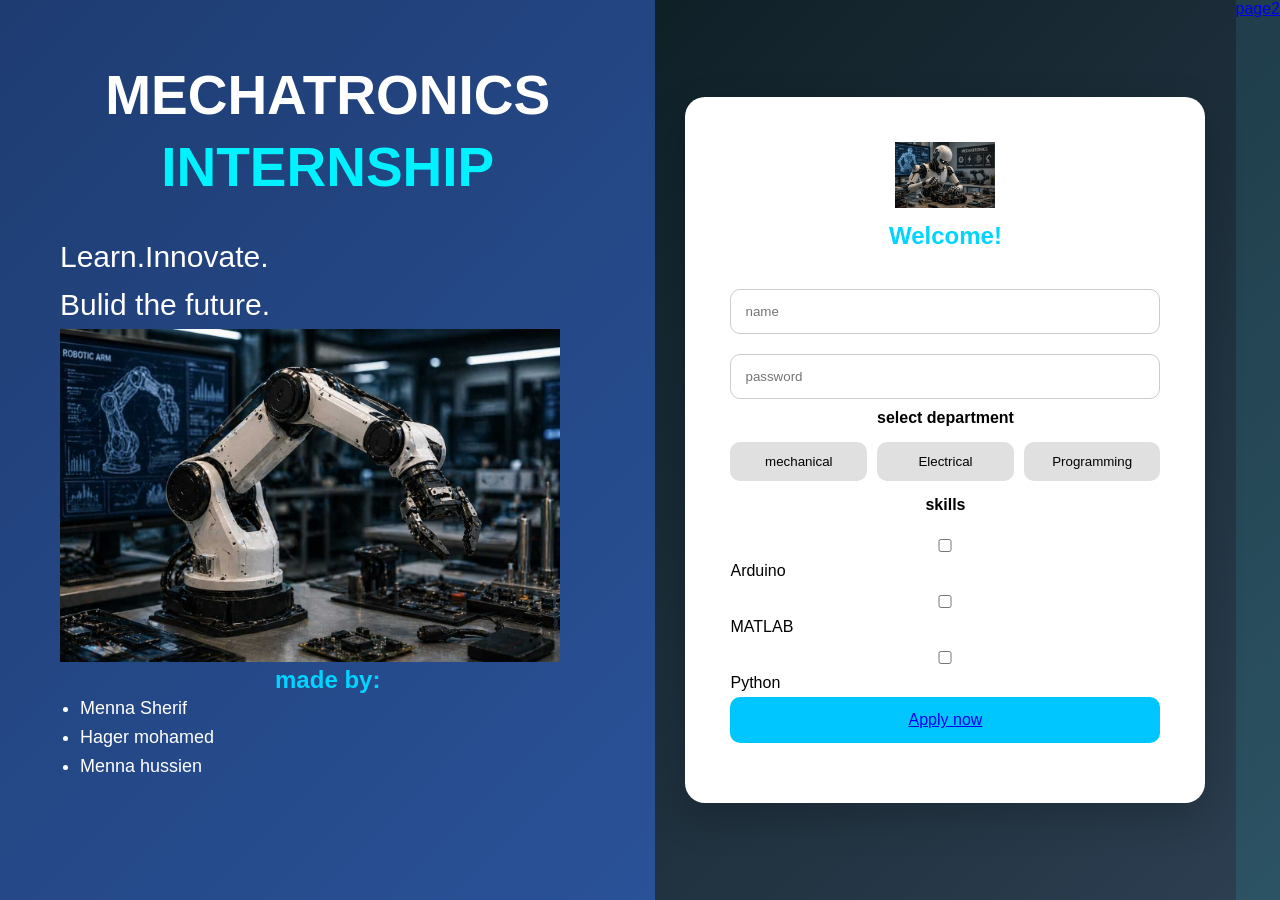
<file: index.html>
<!DOCTYPE html>
<html>
    <head>
        <meta charset="UTF-8">
        <TITLE> mechatronics internship </TITLE>
        <link rel="stylesheet" href="style.css">
    </head>
<div class="main">
    <!-- LEFT SIDE -->
     <div class="left">
        <h1> MECHATRONICS<br><span>INTERNSHIP</span></h1>
        <p>Learn.Innovate.<br>Bulid the future.</p>

        <img src="IMG-20260426-WA0441.jpeg">

        <h2> made by:</h2>
        <ul>
            <li> Menna Sherif </li>
            <li> Hager mohamed </li>
            <li> Menna hussien </li>
        </ul>

</div>
<!-- right side -->
 <div class="right">
    <div class="form-box">
<img src="IMG-20260426-WA0440.jpeg" class="robot">

        <h2>Welcome!</h2>
        <p> Login to apply </p>

        <form>
            <input type="text" placeholder="name" required>
            <input type="password" placeholder="password" required>

            <h4>select department </h4>

            <div class="options">
                <button type="button">mechanical</button>
                <button type="button">Electrical</button>
                <button type="button">Programming</button>
                </div>

                <h4>skills</h4>

                <div class="skills">
                    <label><input type="checkbox">Arduino</label>
                    <label><input type="checkbox">MATLAB</label>
                    <label><input type="checkbox">Python</label>
                <button class="apply"> <a href="about.html">Apply now </a></button> 
        </form>
    </div>
 </div>
</div>
<a href="about.html">page2</a>
</body>
</html>
</file>
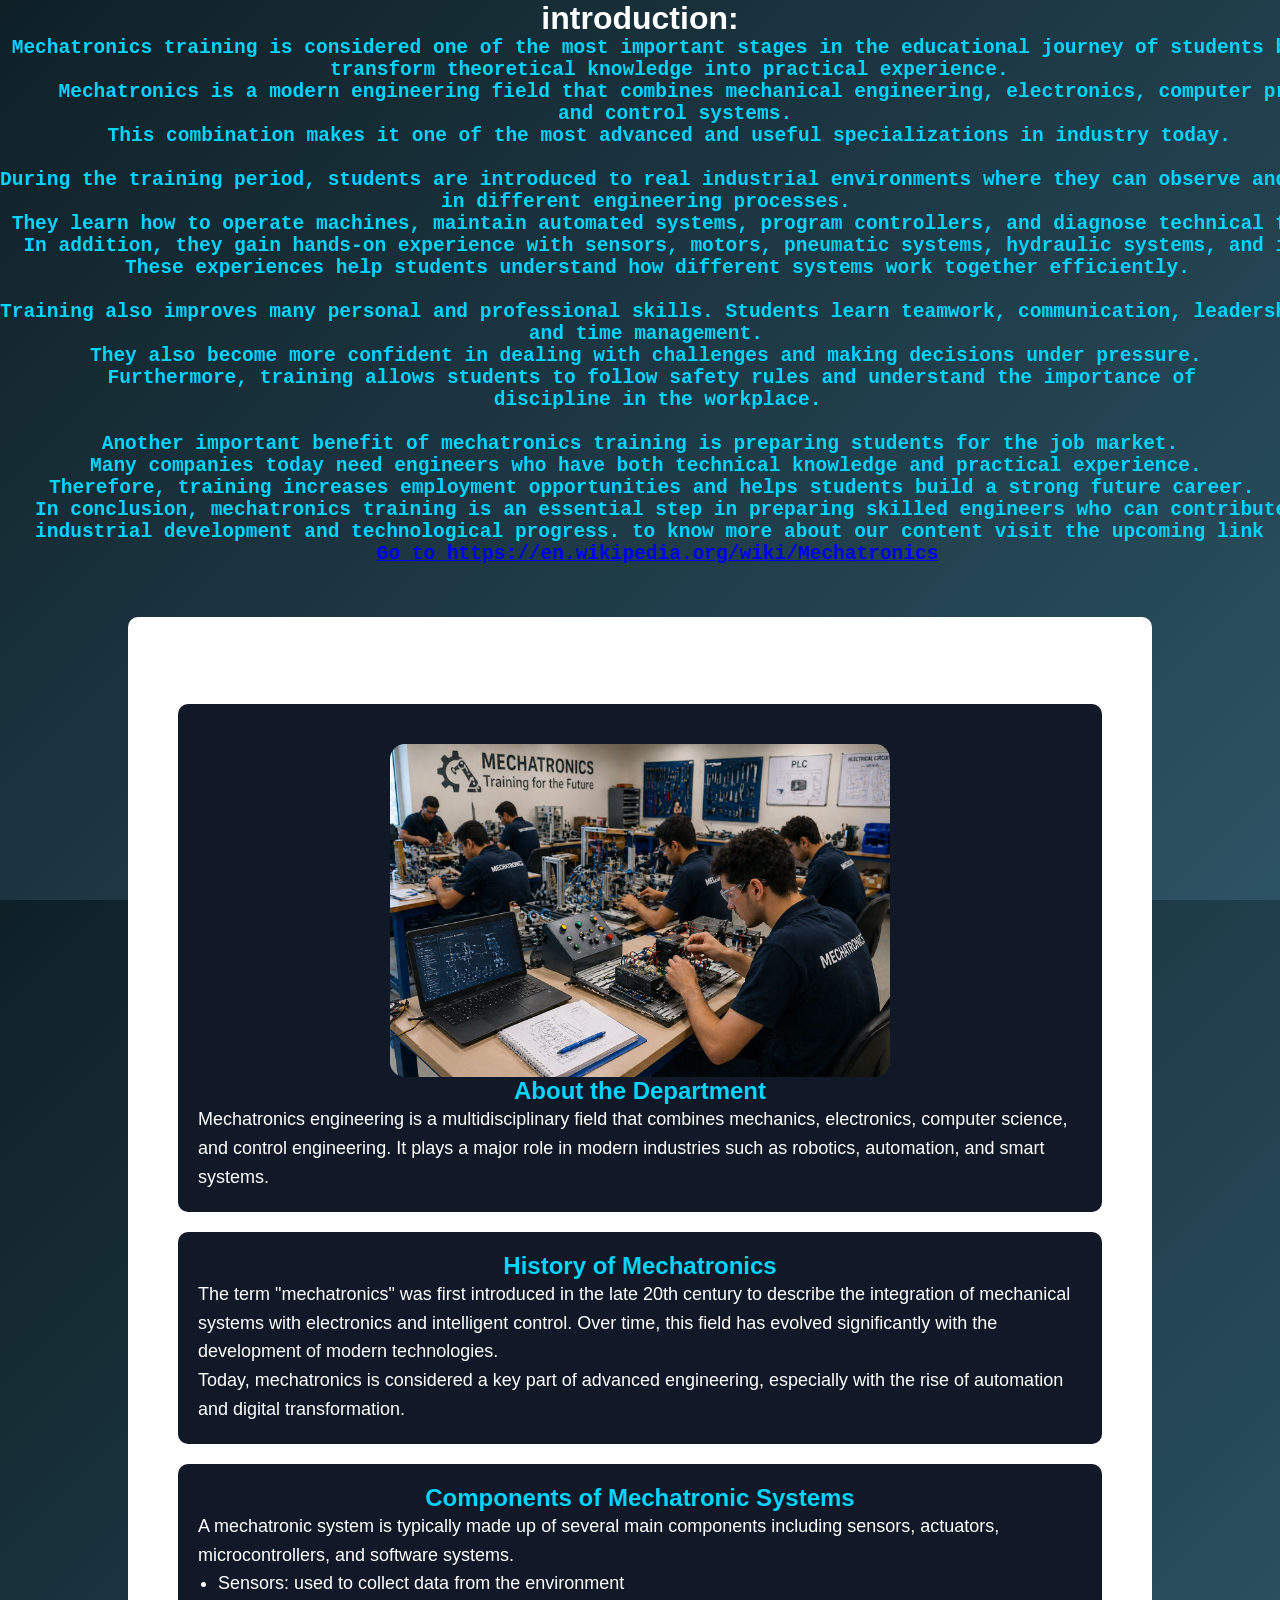
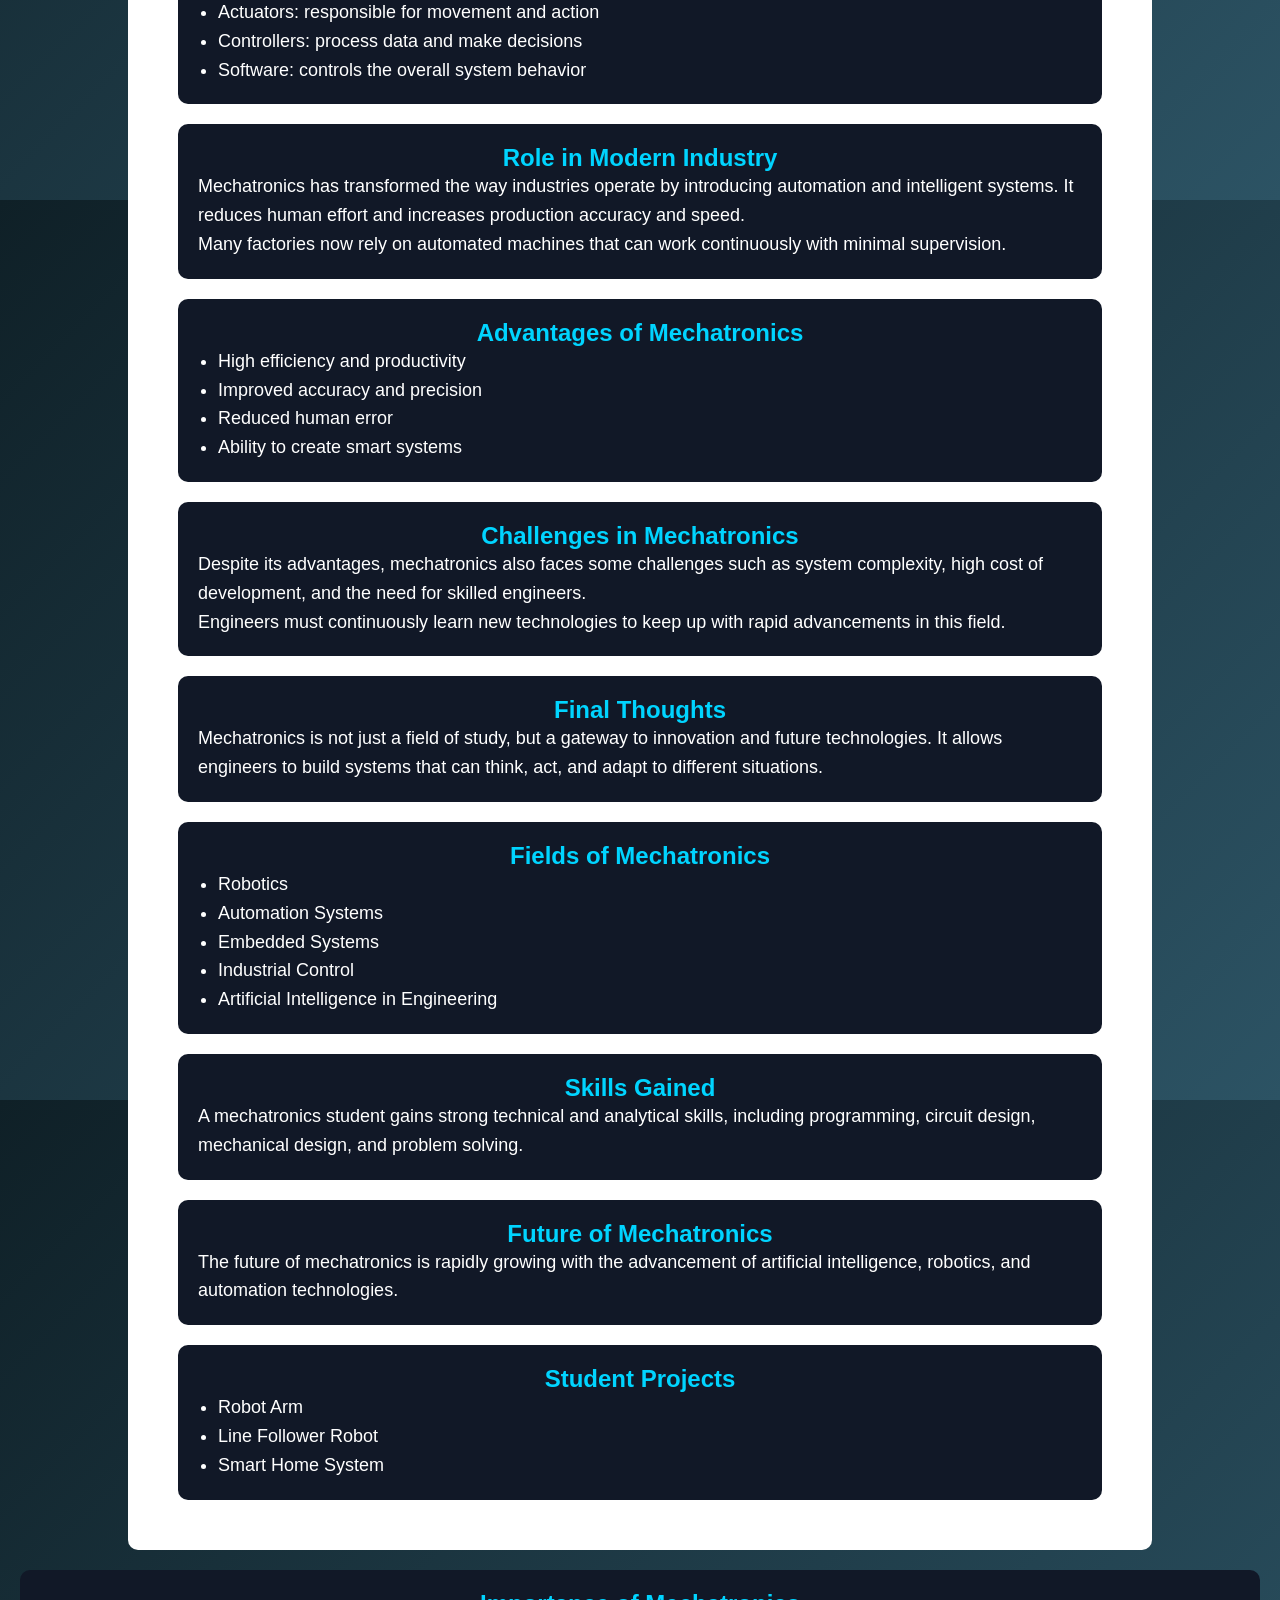
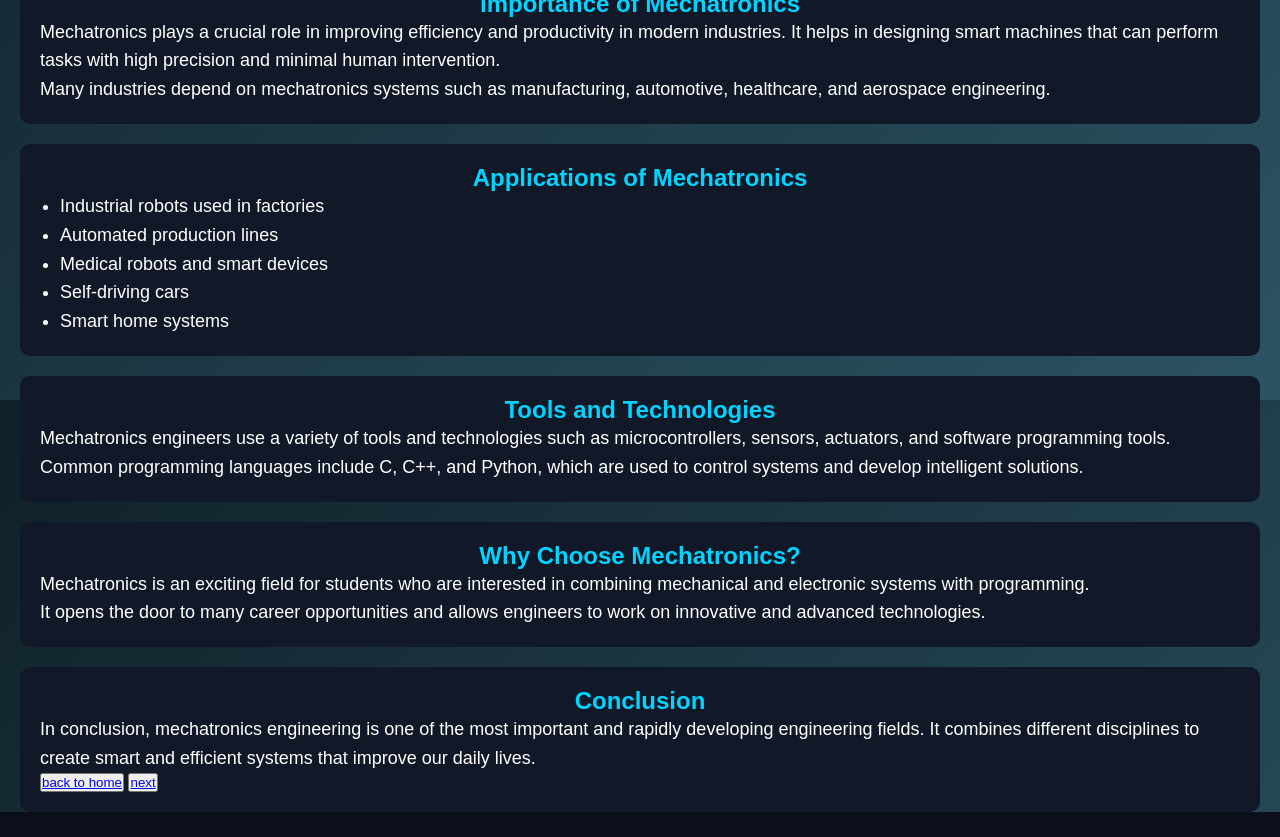
<file: about.html>
<!DOCTYPE>
<html>
    <head>
        <meta charset="UTF-8">
        <link rel="stylesheet" href="style.css">
            <meta name="viewport" content="width=device-width, initial-scale=1.0">

     </head>
<body>
  <h1> introduction:</h1> 
  <h2> <pre> Mechatronics training is considered one of the most important stages in the educational journey of students because it helps them
     transform theoretical knowledge into practical experience.
     Mechatronics is a modern engineering field that combines mechanical engineering, electronics, computer programming, robotics,
      and control systems.
     This combination makes it one of the most advanced and useful specializations in industry today.

During the training period, students are introduced to real industrial environments where they can observe and participate
 in different engineering processes.
 They learn how to operate machines, maintain automated systems, program controllers, and diagnose technical faults.
  In addition, they gain hands-on experience with sensors, motors, pneumatic systems, hydraulic systems, and industrial robots.
   These experiences help students understand how different systems work together efficiently.

Training also improves many personal and professional skills. Students learn teamwork, communication, leadership, problem-solving,
 and time management.
 They also become more confident in dealing with challenges and making decisions under pressure.
  Furthermore, training allows students to follow safety rules and understand the importance of
   discipline in the workplace.

Another important benefit of mechatronics training is preparing students for the job market.
 Many companies today need engineers who have both technical knowledge and practical experience.
  Therefore, training increases employment opportunities and helps students build a strong future career.
   In conclusion, mechatronics training is an essential step in preparing skilled engineers who can contribute to
   industrial development and technological progress. to know more about our content visit the upcoming link .
   <a href="https://en.wikipedia.org/wiki/Mechatronics" target="_blank ">Go to https://en.wikipedia.org/wiki/Mechatronics</a>
  </pre></h2>

    <div class="container">
        <h1>Mechatronics Engineering</h1>

        <section>
         <div class="image-container">
    <img src="IMG-20260428-WA0073.jpeg" alt="Mechatronics Image">
</div>

            <h2>About the Department</h2>
            <p>
                Mechatronics engineering is a multidisciplinary field that combines
                mechanics, electronics, computer science, and control engineering.
                It plays a major role in modern industries such as robotics,
                automation, and smart systems.
            </p>
        </section>
        <section>
    <h2>History of Mechatronics</h2>
    <p>
        The term "mechatronics" was first introduced in the late 20th century
        to describe the integration of mechanical systems with electronics and
        intelligent control. Over time, this field has evolved significantly
        with the development of modern technologies.
    </p>
    <p>
        Today, mechatronics is considered a key part of advanced engineering,
        especially with the rise of automation and digital transformation.
    </p>
</section>

<section>
    <h2>Components of Mechatronic Systems</h2>
    <p>
        A mechatronic system is typically made up of several main components
        including sensors, actuators, microcontrollers, and software systems.
    </p>
    <ul>
        <li>Sensors: used to collect data from the environment</li>
        <li>Actuators: responsible for movement and action</li>
        <li>Controllers: process data and make decisions</li>
        <li>Software: controls the overall system behavior</li>
    </ul>
</section>

<section>
    <h2>Role in Modern Industry</h2>
    <p>
        Mechatronics has transformed the way industries operate by introducing
        automation and intelligent systems. It reduces human effort and increases
        production accuracy and speed.
    </p>
    <p>
        Many factories now rely on automated machines that can work continuously
        with minimal supervision.
    </p>
</section>

<section>
    <h2>Advantages of Mechatronics</h2>
    <ul>
        <li>High efficiency and productivity</li>
        <li>Improved accuracy and precision</li>
        <li>Reduced human error</li>
        <li>Ability to create smart systems</li>
    </ul>
</section>

<section>
    <h2>Challenges in Mechatronics</h2>
    <p>
        Despite its advantages, mechatronics also faces some challenges such as
        system complexity, high cost of development, and the need for skilled engineers.
    </p>
    <p>
        Engineers must continuously learn new technologies to keep up with rapid
        advancements in this field.
    </p>
</section>

<section>
    <h2>Final Thoughts</h2>
    <p>
        Mechatronics is not just a field of study, but a gateway to innovation
        and future technologies. It allows engineers to build systems that can
        think, act, and adapt to different situations.
    </p>
</section>

        <section>
            <h2>Fields of Mechatronics</h2>
            <ul>
                <li>Robotics</li>
                <li>Automation Systems</li>
                <li>Embedded Systems</li>
                <li>Industrial Control</li>
                <li>Artificial Intelligence in Engineering</li>
            </ul>
        </section>

        <section>
            <h2>Skills Gained</h2>
            <p>
                A mechatronics student gains strong technical and analytical skills,
                including programming, circuit design, mechanical design,
                and problem solving.
            </p>
        </section>

        <section>
            <h2>Future of Mechatronics</h2>
            <p>
                The future of mechatronics is rapidly growing with the advancement
                of artificial intelligence, robotics, and automation technologies.
            </p>
        </section>

        <section>
            <h2>Student Projects</h2>
            <ul>
                <li>Robot Arm</li>
                <li>Line Follower Robot</li>
                <li>Smart Home System</li>
            </ul>
        </section>
    </div>
<section>
    <h2>Importance of Mechatronics</h2>
    <p>
        Mechatronics plays a crucial role in improving efficiency and productivity
        in modern industries. It helps in designing smart machines that can perform
        tasks with high precision and minimal human intervention.
    </p>
    <p>
        Many industries depend on mechatronics systems such as manufacturing,
        automotive, healthcare, and aerospace engineering.
    </p>
</section>

<section>
    <h2>Applications of Mechatronics</h2>
    <ul>
        <li>Industrial robots used in factories</li>
        <li>Automated production lines</li>
        <li>Medical robots and smart devices</li>
        <li>Self-driving cars</li>
        <li>Smart home systems</li>
    </ul>
</section>

<section>
    <h2>Tools and Technologies</h2>
    <p>
        Mechatronics engineers use a variety of tools and technologies such as
        microcontrollers, sensors, actuators, and software programming tools.
    </p>
    <p>
        Common programming languages include C, C++, and Python, which are used
        to control systems and develop intelligent solutions.
    </p>
</section>

<section>
    <h2>Why Choose Mechatronics?</h2>
    <p>
        Mechatronics is an exciting field for students who are interested in
        combining mechanical and electronic systems with programming.
    </p>
    <p>
        It opens the door to many career opportunities and allows engineers to
        work on innovative and advanced technologies.
    </p>
</section>

<section>
    <h2>Conclusion</h2>
    <p>
        In conclusion, mechatronics engineering is one of the most important and
        rapidly developing engineering fields. It combines different disciplines
        to create smart and efficient systems that improve our daily lives.
    </p>
        <button class="back to home"> <a href="index.html">back to home </a></button>
        <button class="next"><a href="contact.html"> next </a></button>

</section>
</body>
</html>
</file>
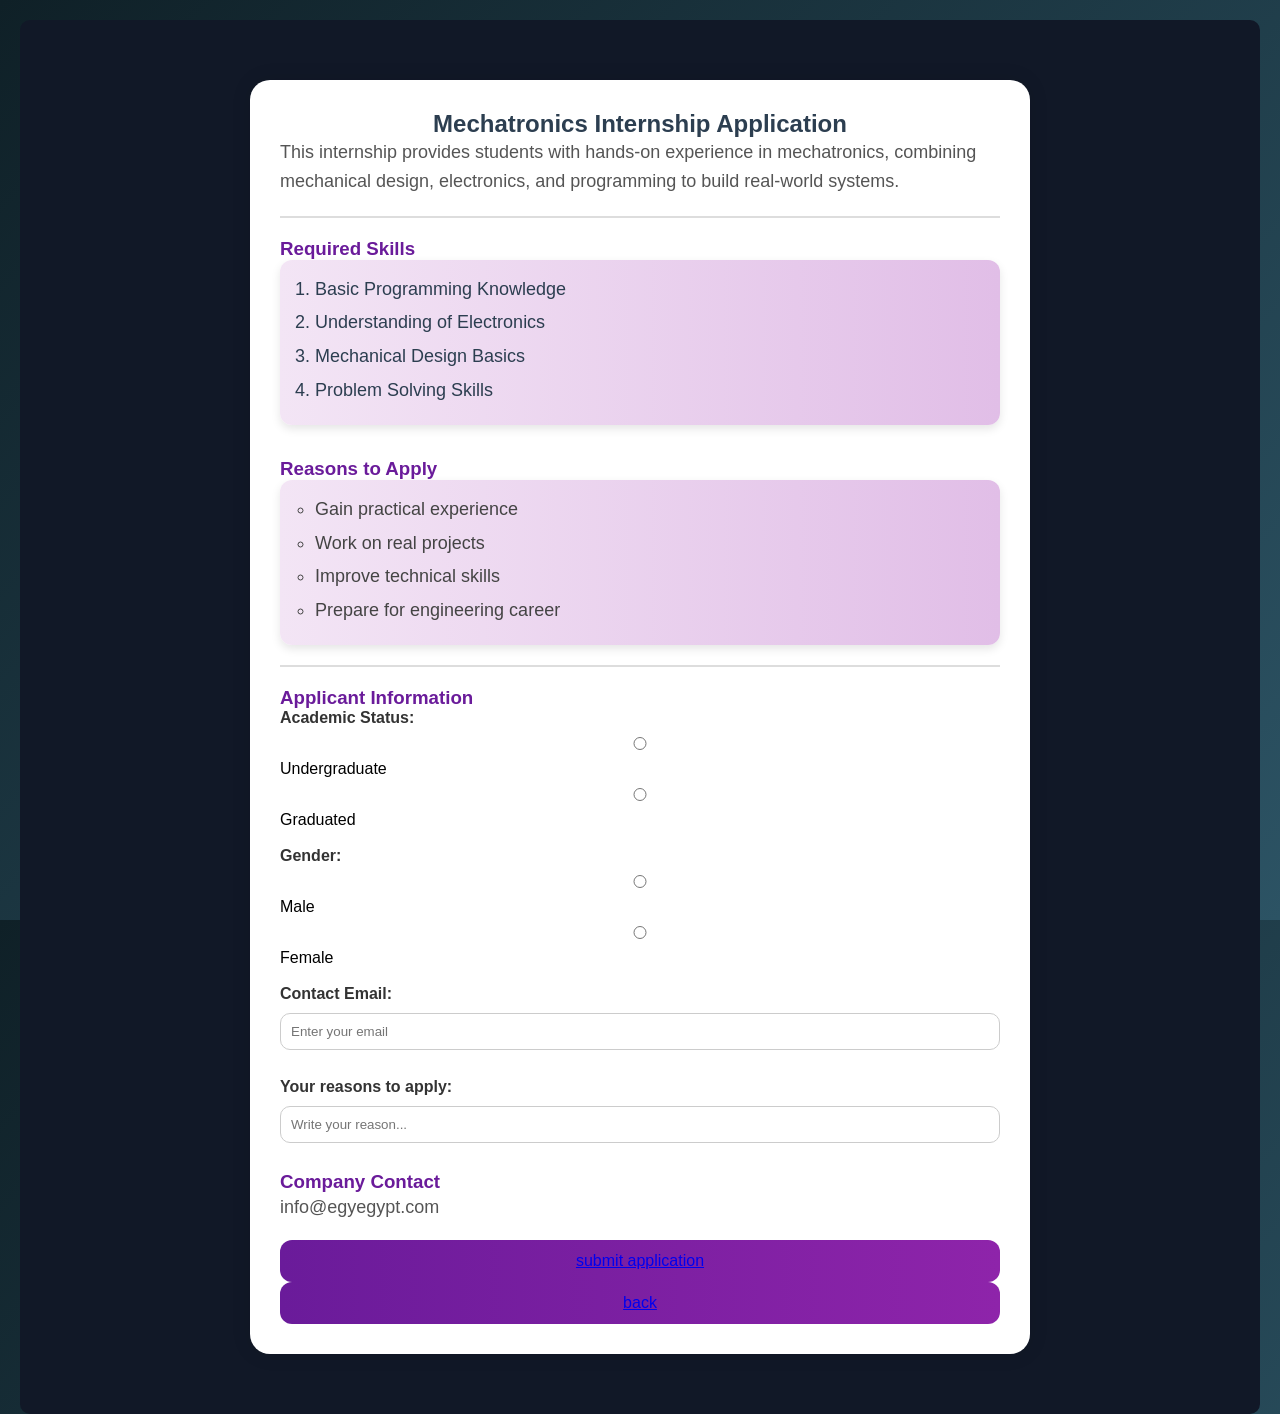
<file: contact.html>
<!DOCTYPE html>
<html lang="en">
<head>
    <meta charset="UTF-8">
    <title>Mechatronics Internship</title>
    <link rel="stylesheet" href="style.css">
</head>
<body>
    <section>

<section class="page3">

    <h2>Mechatronics Internship Application</h2>

    <!-- Brief -->
    <p>
        This internship provides students with hands-on experience in mechatronics,
        combining mechanical design, electronics, and programming to build real-world systems.
    </p>

    <hr>

    <!-- Skills (Ordered List) -->
    <h3>Required Skills</h3>
    <div class="box">
    <ol>
        <li>Basic Programming Knowledge</li>
        <li>Understanding of Electronics</li>
        <li>Mechanical Design Basics</li>
        <li>Problem Solving Skills</li>
    </ol>
    </div>

    <br>

    <!-- Reasons (Unordered List) -->
    <h3>Reasons to Apply</h3>
    <div class="box">
    <ul>
        <li>Gain practical experience</li>
        <li>Work on real projects</li>
        <li>Improve technical skills</li>
        <li>Prepare for engineering career</li>
    </ul>
    </div>

    <hr>

    <!-- Form -->
    <h3>Applicant Information</h3>

    <label>Academic Status:</label><br>
    <input type="radio" name="status"> Undergraduate
    <input type="radio" name="status"> Graduated

    <br><br>

    <label>Gender:</label><br>
    <input type="radio" name="gender"> Male
    <input type="radio" name="gender"> Female

    <br><br>

    <label>Contact Email:</label><br>
    <input type="email" placeholder="Enter your email" class="input-field">

    <br><br>

    <label>Your reasons to apply:</label><br>
    <input type="text" placeholder="Write your reason..." class="input-field">

    <br><br>

    <!-- Company Contact -->
    <h3>Company Contact</h3>
    <p>info@egyegypt.com</p>

    <br>

    <button class="submit Application"><a href="index.html">submit application</a></button>
    <button class="back"><a href="about.html">back</a></button>

</section>

</body>
</html>
</file>
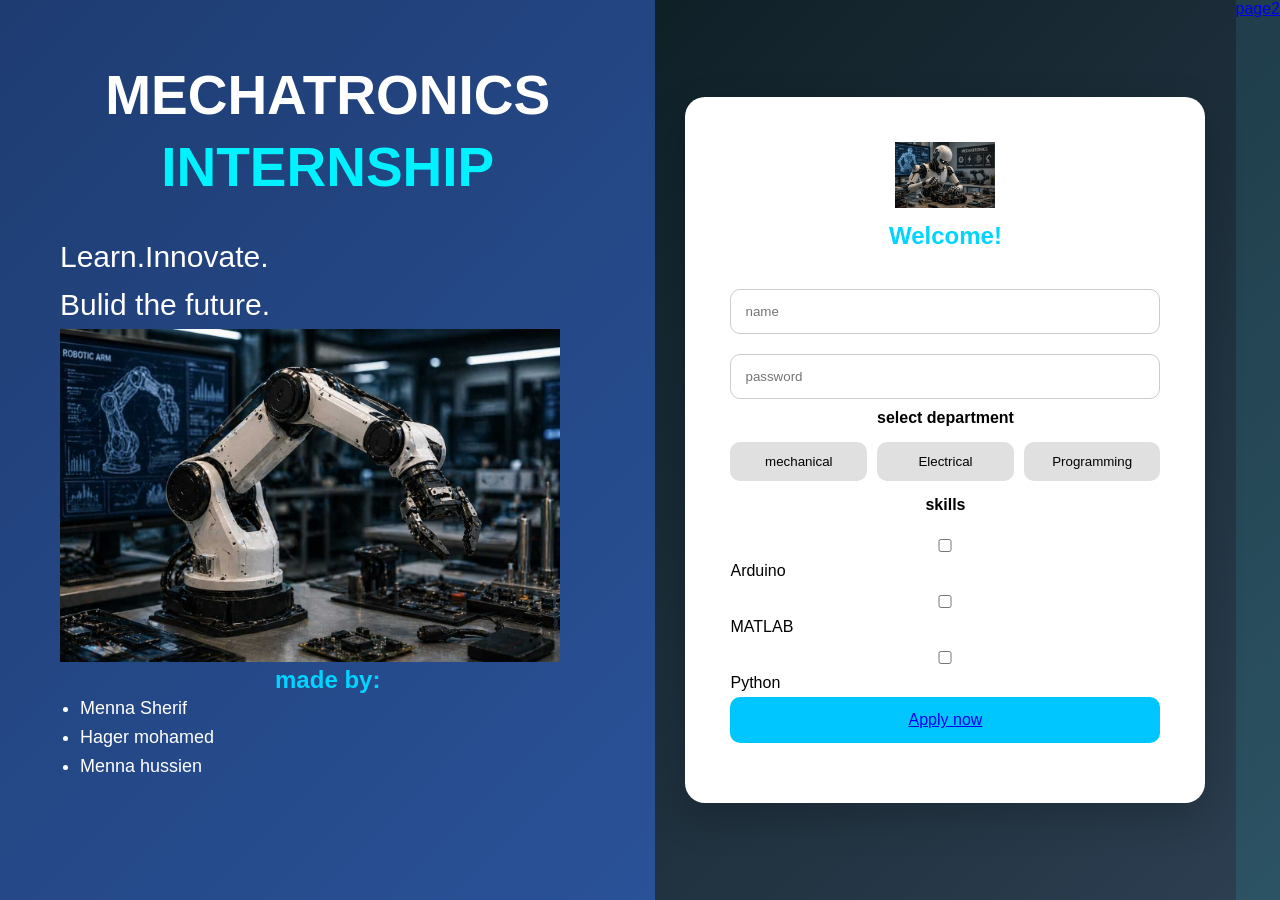
<file: page1.html>
<!DOCTYPE html>
<html>
    <head>
        <meta charset="UTF-8">
        <TITLE> mechatronics internship </TITLE>
        <link rel="stylesheet" href="style.css">
    </head>
<div class="main">
    <!-- LEFT SIDE -->
     <div class="left">
        <h1> MECHATRONICS<br><span>INTERNSHIP</span></h1>
        <p>Learn.Innovate.<br>Bulid the future.</p>

        <img src="IMG-20260426-WA0441.jpeg">

        <h2> made by:</h2>
        <ul>
            <li> Menna Sherif </li>
            <li> Hager mohamed </li>
            <li> Menna hussien </li>
        </ul>

</div>
<!-- right side -->
 <div class="right">
    <div class="form-box">
<img src="IMG-20260426-WA0440.jpeg" class="robot">

        <h2>Welcome!</h2>
        <p> Login to apply </p>

        <form>
            <input type="text" placeholder="name" required>
            <input type="password" placeholder="password" required>

            <h4>select department </h4>

            <div class="options">
                <button type="button">mechanical</button>
                <button type="button">Electrical</button>
                <button type="button">Programming</button>
                </div>

                <h4>skills</h4>

                <div class="skills">
                    <label><input type="checkbox">Arduino</label>
                    <label><input type="checkbox">MATLAB</label>
                    <label><input type="checkbox">Python</label>
                <button class="apply"> <a href="page2.html">Apply now </a></button> 
        </form>
    </div>
 </div>
</div>
<a href="page2.html">page2</a>
</body>
</html>
</file>
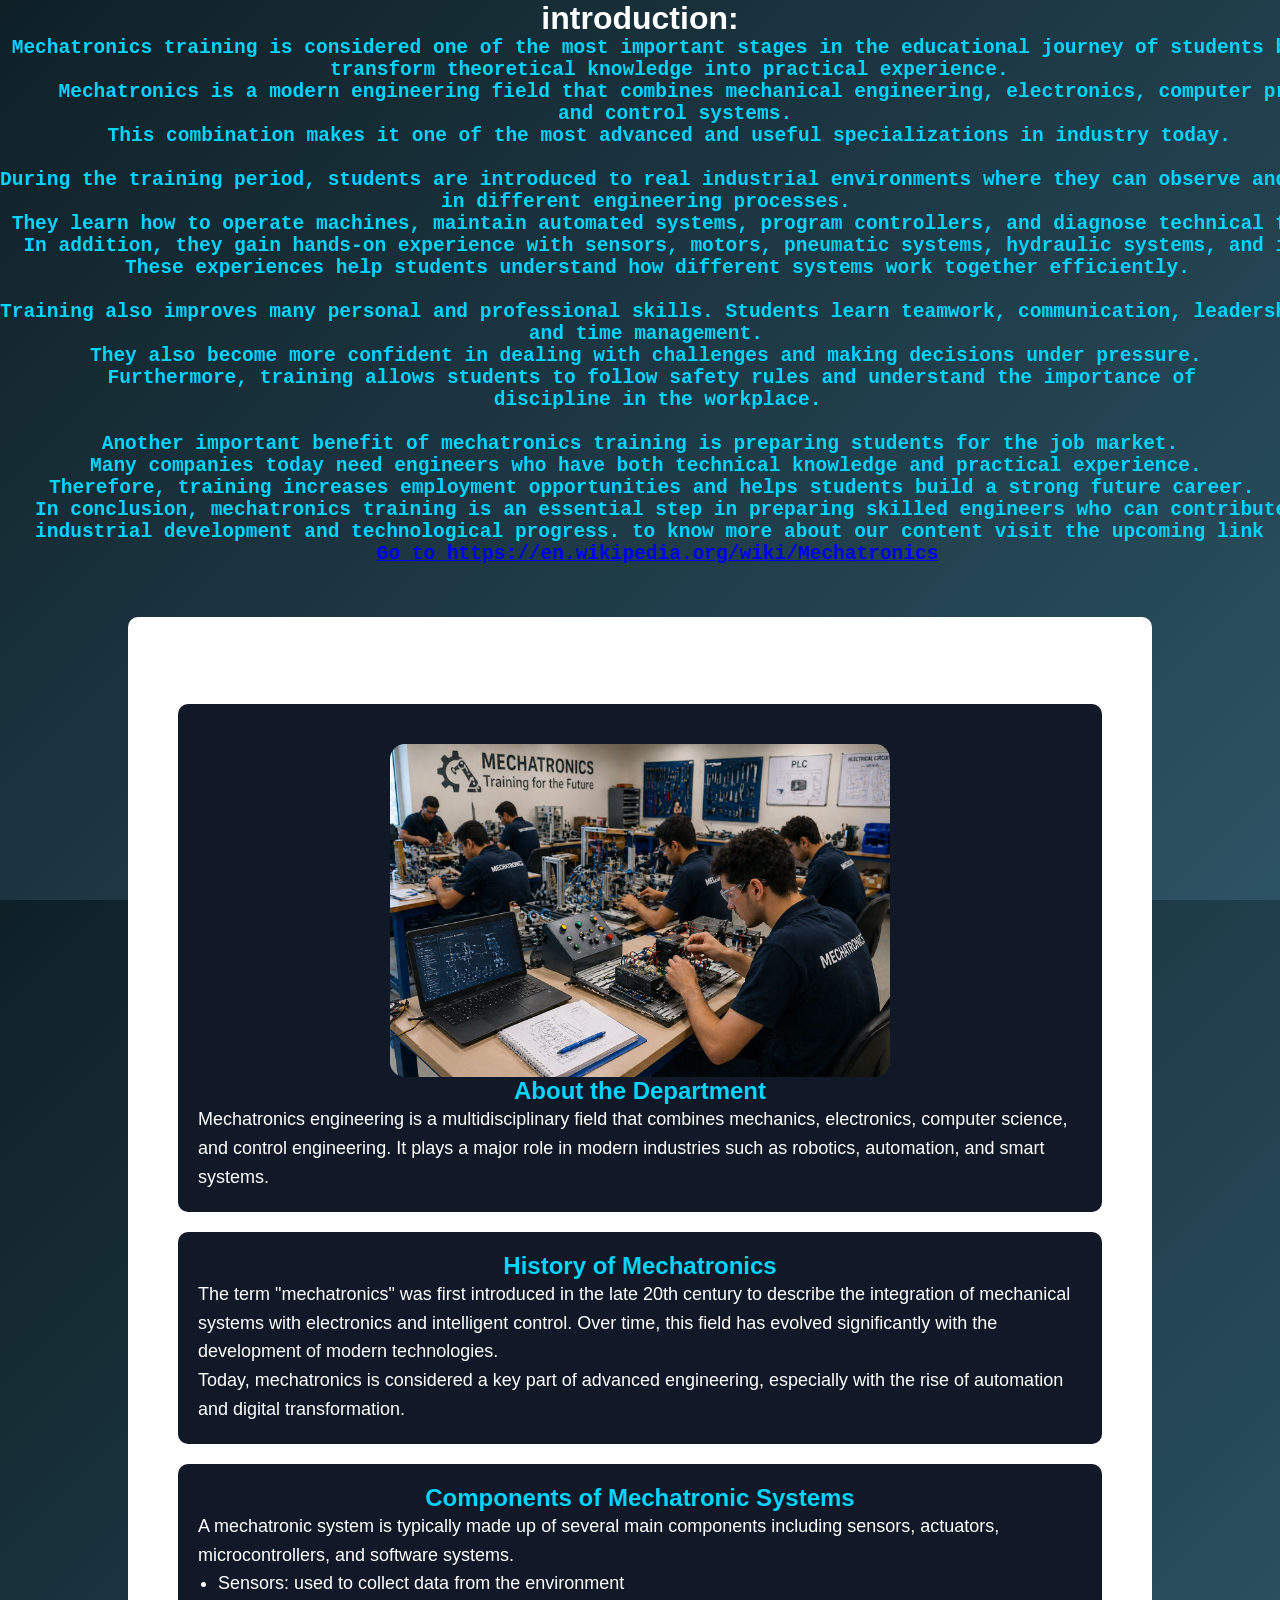
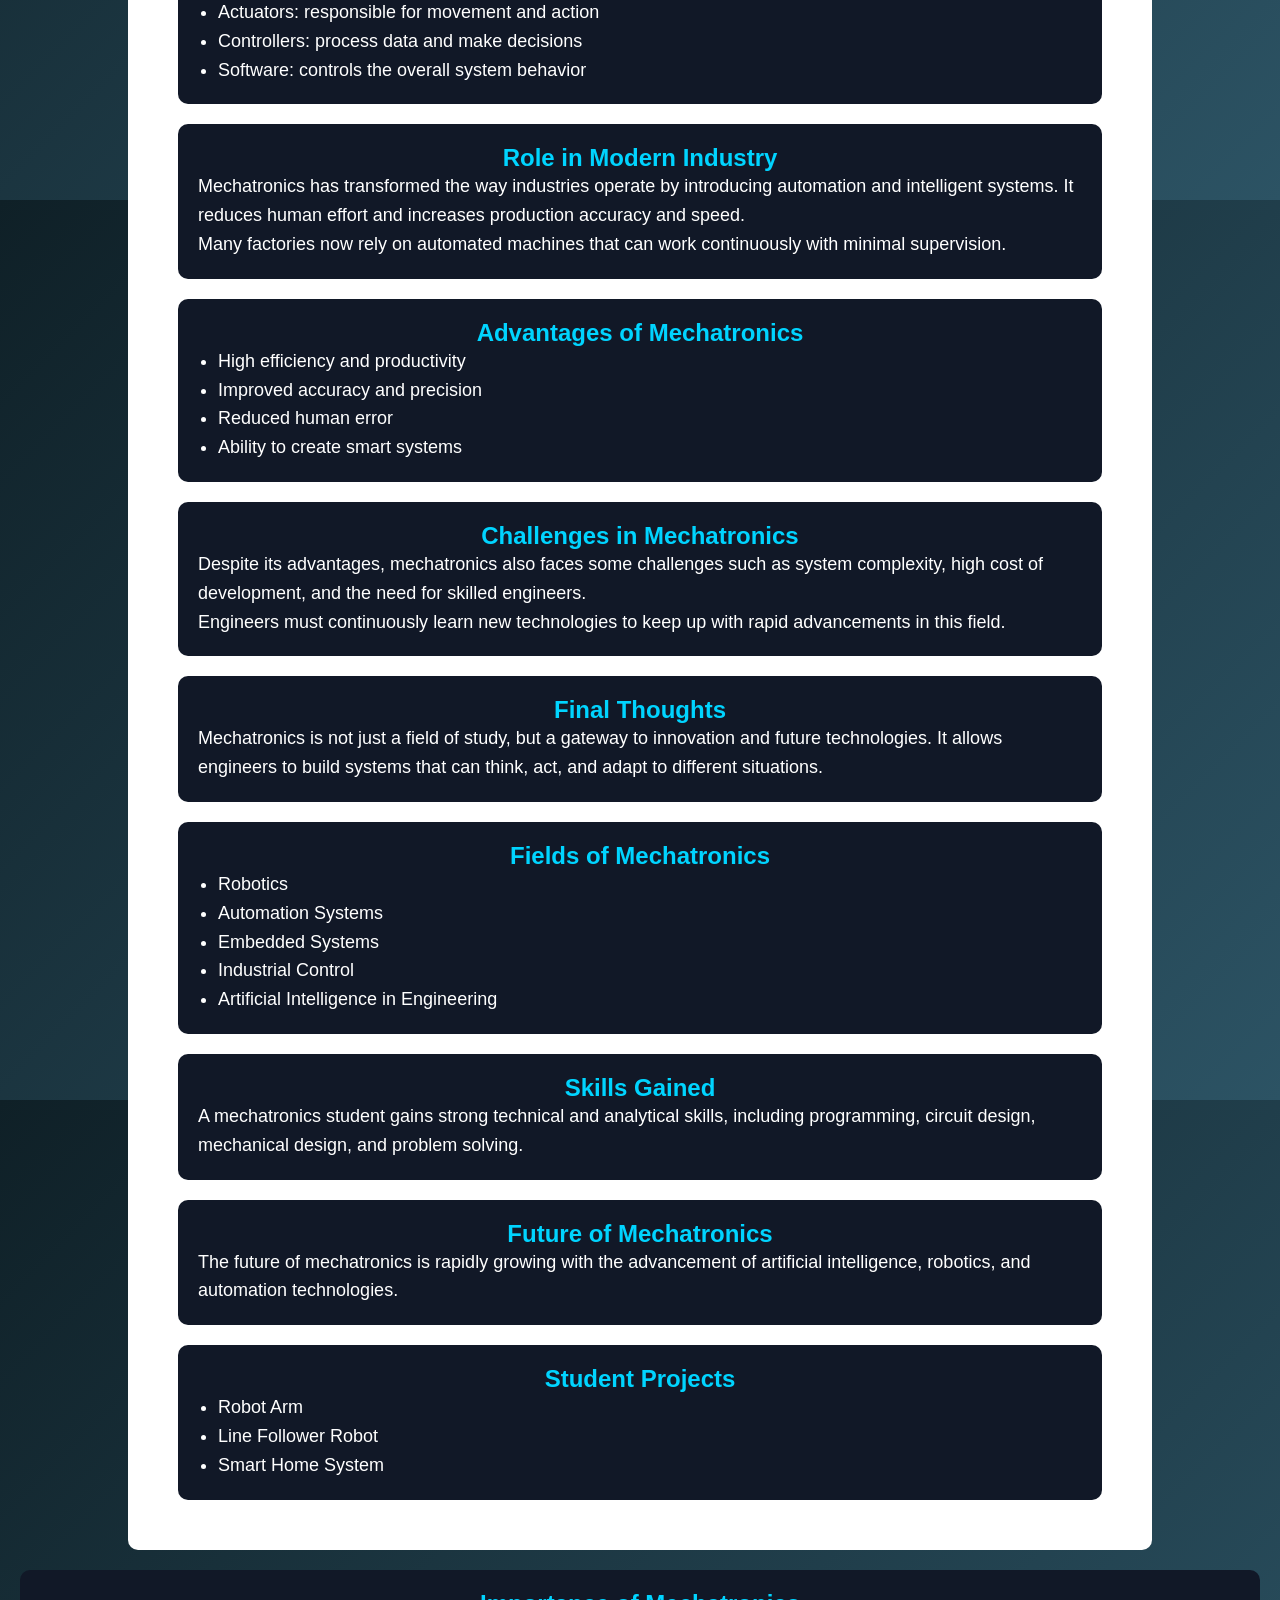
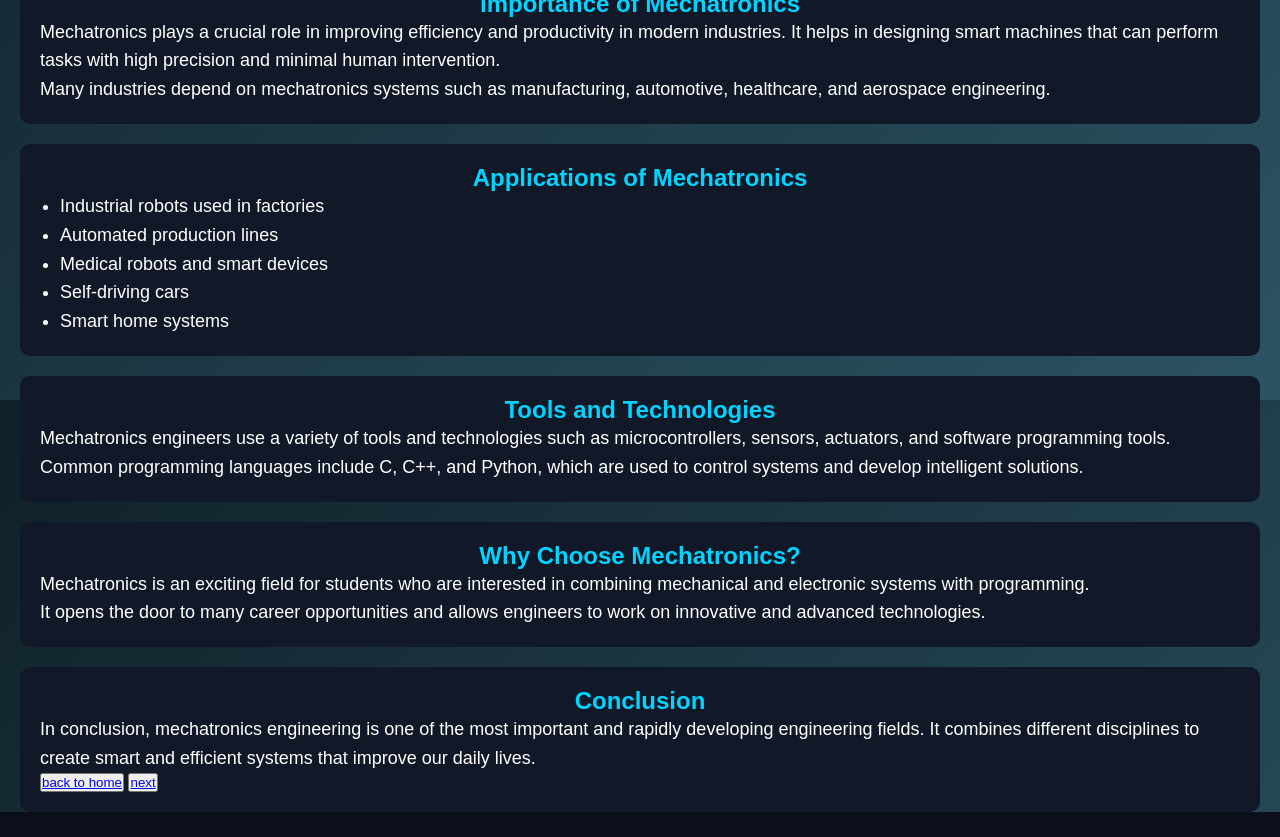
<file: Page2.html>
<!DOCTYPE>
<html>
    <head>
        <meta charset="UTF-8">
        <link rel="stylesheet" href="style.css">
            <meta name="viewport" content="width=device-width, initial-scale=1.0">

     </head>
<body>
  <h1> introduction:</h1> 
  <h2> <pre> Mechatronics training is considered one of the most important stages in the educational journey of students because it helps them
     transform theoretical knowledge into practical experience.
     Mechatronics is a modern engineering field that combines mechanical engineering, electronics, computer programming, robotics,
      and control systems.
     This combination makes it one of the most advanced and useful specializations in industry today.

During the training period, students are introduced to real industrial environments where they can observe and participate
 in different engineering processes.
 They learn how to operate machines, maintain automated systems, program controllers, and diagnose technical faults.
  In addition, they gain hands-on experience with sensors, motors, pneumatic systems, hydraulic systems, and industrial robots.
   These experiences help students understand how different systems work together efficiently.

Training also improves many personal and professional skills. Students learn teamwork, communication, leadership, problem-solving,
 and time management.
 They also become more confident in dealing with challenges and making decisions under pressure.
  Furthermore, training allows students to follow safety rules and understand the importance of
   discipline in the workplace.

Another important benefit of mechatronics training is preparing students for the job market.
 Many companies today need engineers who have both technical knowledge and practical experience.
  Therefore, training increases employment opportunities and helps students build a strong future career.
   In conclusion, mechatronics training is an essential step in preparing skilled engineers who can contribute to
   industrial development and technological progress. to know more about our content visit the upcoming link .
   <a href="https://en.wikipedia.org/wiki/Mechatronics" target="_blank ">Go to https://en.wikipedia.org/wiki/Mechatronics</a>
  </pre></h2>

    <div class="container">
        <h1>Mechatronics Engineering</h1>

        <section>
         <div class="image-container">
    <img src="IMG-20260428-WA0073.jpeg" alt="Mechatronics Image">
</div>

            <h2>About the Department</h2>
            <p>
                Mechatronics engineering is a multidisciplinary field that combines
                mechanics, electronics, computer science, and control engineering.
                It plays a major role in modern industries such as robotics,
                automation, and smart systems.
            </p>
        </section>
        <section>
    <h2>History of Mechatronics</h2>
    <p>
        The term "mechatronics" was first introduced in the late 20th century
        to describe the integration of mechanical systems with electronics and
        intelligent control. Over time, this field has evolved significantly
        with the development of modern technologies.
    </p>
    <p>
        Today, mechatronics is considered a key part of advanced engineering,
        especially with the rise of automation and digital transformation.
    </p>
</section>

<section>
    <h2>Components of Mechatronic Systems</h2>
    <p>
        A mechatronic system is typically made up of several main components
        including sensors, actuators, microcontrollers, and software systems.
    </p>
    <ul>
        <li>Sensors: used to collect data from the environment</li>
        <li>Actuators: responsible for movement and action</li>
        <li>Controllers: process data and make decisions</li>
        <li>Software: controls the overall system behavior</li>
    </ul>
</section>

<section>
    <h2>Role in Modern Industry</h2>
    <p>
        Mechatronics has transformed the way industries operate by introducing
        automation and intelligent systems. It reduces human effort and increases
        production accuracy and speed.
    </p>
    <p>
        Many factories now rely on automated machines that can work continuously
        with minimal supervision.
    </p>
</section>

<section>
    <h2>Advantages of Mechatronics</h2>
    <ul>
        <li>High efficiency and productivity</li>
        <li>Improved accuracy and precision</li>
        <li>Reduced human error</li>
        <li>Ability to create smart systems</li>
    </ul>
</section>

<section>
    <h2>Challenges in Mechatronics</h2>
    <p>
        Despite its advantages, mechatronics also faces some challenges such as
        system complexity, high cost of development, and the need for skilled engineers.
    </p>
    <p>
        Engineers must continuously learn new technologies to keep up with rapid
        advancements in this field.
    </p>
</section>

<section>
    <h2>Final Thoughts</h2>
    <p>
        Mechatronics is not just a field of study, but a gateway to innovation
        and future technologies. It allows engineers to build systems that can
        think, act, and adapt to different situations.
    </p>
</section>

        <section>
            <h2>Fields of Mechatronics</h2>
            <ul>
                <li>Robotics</li>
                <li>Automation Systems</li>
                <li>Embedded Systems</li>
                <li>Industrial Control</li>
                <li>Artificial Intelligence in Engineering</li>
            </ul>
        </section>

        <section>
            <h2>Skills Gained</h2>
            <p>
                A mechatronics student gains strong technical and analytical skills,
                including programming, circuit design, mechanical design,
                and problem solving.
            </p>
        </section>

        <section>
            <h2>Future of Mechatronics</h2>
            <p>
                The future of mechatronics is rapidly growing with the advancement
                of artificial intelligence, robotics, and automation technologies.
            </p>
        </section>

        <section>
            <h2>Student Projects</h2>
            <ul>
                <li>Robot Arm</li>
                <li>Line Follower Robot</li>
                <li>Smart Home System</li>
            </ul>
        </section>
    </div>
<section>
    <h2>Importance of Mechatronics</h2>
    <p>
        Mechatronics plays a crucial role in improving efficiency and productivity
        in modern industries. It helps in designing smart machines that can perform
        tasks with high precision and minimal human intervention.
    </p>
    <p>
        Many industries depend on mechatronics systems such as manufacturing,
        automotive, healthcare, and aerospace engineering.
    </p>
</section>

<section>
    <h2>Applications of Mechatronics</h2>
    <ul>
        <li>Industrial robots used in factories</li>
        <li>Automated production lines</li>
        <li>Medical robots and smart devices</li>
        <li>Self-driving cars</li>
        <li>Smart home systems</li>
    </ul>
</section>

<section>
    <h2>Tools and Technologies</h2>
    <p>
        Mechatronics engineers use a variety of tools and technologies such as
        microcontrollers, sensors, actuators, and software programming tools.
    </p>
    <p>
        Common programming languages include C, C++, and Python, which are used
        to control systems and develop intelligent solutions.
    </p>
</section>

<section>
    <h2>Why Choose Mechatronics?</h2>
    <p>
        Mechatronics is an exciting field for students who are interested in
        combining mechanical and electronic systems with programming.
    </p>
    <p>
        It opens the door to many career opportunities and allows engineers to
        work on innovative and advanced technologies.
    </p>
</section>

<section>
    <h2>Conclusion</h2>
    <p>
        In conclusion, mechatronics engineering is one of the most important and
        rapidly developing engineering fields. It combines different disciplines
        to create smart and efficient systems that improve our daily lives.
    </p>
        <button class="back to home"> <a href="page1.html">back to home </a></button>
        <button class="next"><a href="page3.html"> next </a></button>

</section>
</body>
</html>
</file>
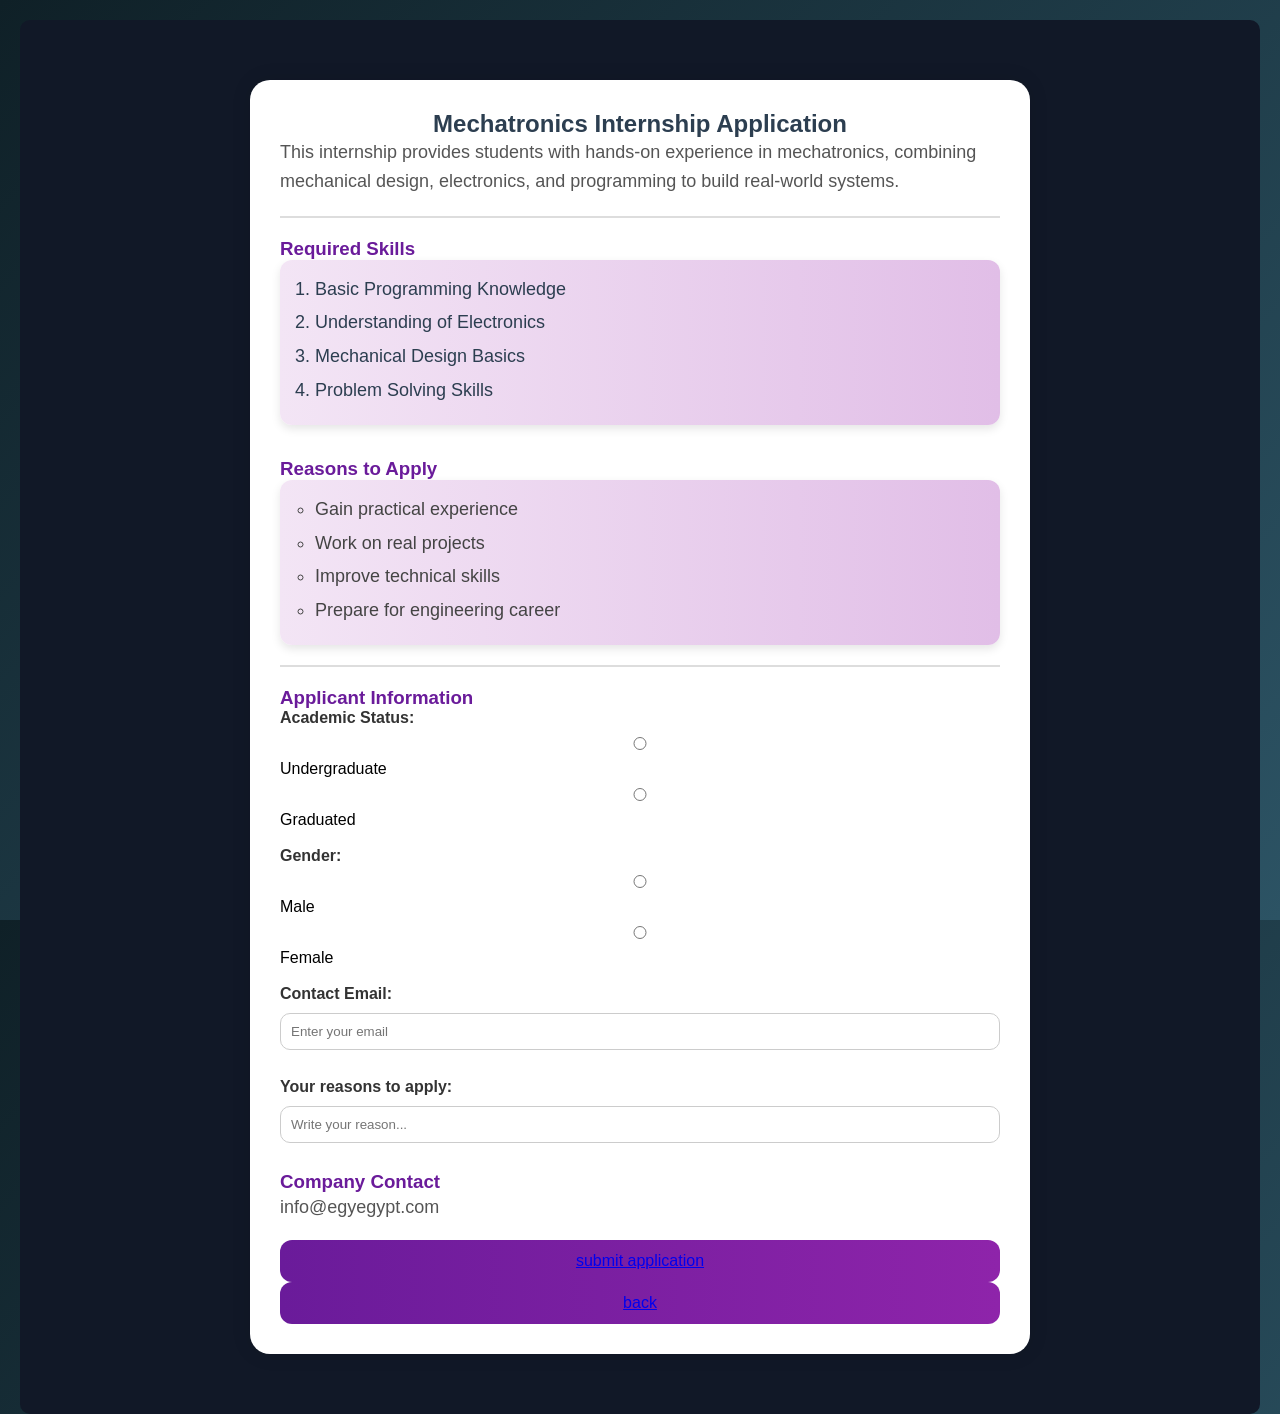
<file: page3.html>
<!DOCTYPE html>
<html lang="en">
<head>
    <meta charset="UTF-8">
    <title>Mechatronics Internship</title>
    <link rel="stylesheet" href="style.css">
</head>
<body>
    <section>

<section class="page3">

    <h2>Mechatronics Internship Application</h2>

    <!-- Brief -->
    <p>
        This internship provides students with hands-on experience in mechatronics,
        combining mechanical design, electronics, and programming to build real-world systems.
    </p>

    <hr>

    <!-- Skills (Ordered List) -->
    <h3>Required Skills</h3>
    <div class="box">
    <ol>
        <li>Basic Programming Knowledge</li>
        <li>Understanding of Electronics</li>
        <li>Mechanical Design Basics</li>
        <li>Problem Solving Skills</li>
    </ol>
    </div>

    <br>

    <!-- Reasons (Unordered List) -->
    <h3>Reasons to Apply</h3>
    <div class="box">
    <ul>
        <li>Gain practical experience</li>
        <li>Work on real projects</li>
        <li>Improve technical skills</li>
        <li>Prepare for engineering career</li>
    </ul>
    </div>

    <hr>

    <!-- Form -->
    <h3>Applicant Information</h3>

    <label>Academic Status:</label><br>
    <input type="radio" name="status"> Undergraduate
    <input type="radio" name="status"> Graduated

    <br><br>

    <label>Gender:</label><br>
    <input type="radio" name="gender"> Male
    <input type="radio" name="gender"> Female

    <br><br>

    <label>Contact Email:</label><br>
    <input type="email" placeholder="Enter your email" class="input-field">

    <br><br>

    <label>Your reasons to apply:</label><br>
    <input type="text" placeholder="Write your reason..." class="input-field">

    <br><br>

    <!-- Company Contact -->
    <h3>Company Contact</h3>
    <p>info@egyegypt.com</p>

    <br>

    <button class="submit Application"><a href="page1.html">submit application</a></button>
    <button class="back"><a href="Page2.html">back</a></button>

</section>

</body>
</html>
</file>
<file: style.css>
* {
    margin: 0;
    padding: 0;
    box-sizing: border-box;
}

body {
    font-family: Arial, sans-serif;
    height: 100vh;
}

/* Main layout */
.main {
    display: flex;
    height: 100vh;
}

/* LEFT SIDE */
.left {
    flex: 1.2;
    background: linear-gradient(135deg, #1e3c72, #2a5298);
    color: white;
    padding: 60px;
    position:relative;
}

.left h1 {
    font-size: 55px;
    line-height: 1.3;
}

.left span {
    color: #00f2fe;
}

.left p {
    margin-top: 30px;
    font-size: 30px;
}

/* BIG IMAGE */
.left img {
    position:initial;
    bottom: 0;
    right: 30px;
    width: 500px;   /* 👈 أكبر */
    max-width: 95%;
}

/* RIGHT SIDE */
.right {
    flex: 1.3;
    display: flex;
    justify-content: center;
    align-items: center;
    background: linear-gradient(135deg,#0f2027,#2c3e50);
}

/* FORM */
.form-box {
    width: 90%;
    max-width: 520px;
    padding: 45px;
    border-radius: 20px;
    background: white;
    box-shadow: 0 15px 40px rgba(0,0,0,0.2);
    text-align: center;
}

/* Robot icon */
.robot {
    width: 100px;
    margin-bottom: 10px;
}

/* Inputs */
input {
    width: 100%;
    padding: 14px;
    margin: 10px 0;
    border-radius: 10px;
    border: 1px solid #ccc;
}

/* Department buttons */
.options {
    display: flex;
    gap: 10px;
    margin: 15px 0;
}

.options button {
    flex: 1;
    padding: 12px;
    border-radius: 10px;
    border: none;
    background: #e0e0e0;
    cursor: pointer;
    transition: 0.3s;
}

.options button:hover {
    background: #00c6ff;
    color: white;
}

/* Skills */
.skills {
    text-align: left;
    margin: 15px 0;
}

.skills label {
    display: block;
    margin-bottom: 5px;
}

/* Apply button */
.apply {
    width: 100%;
    padding: 14px;
    background: #00c6ff;
    border: none;
    color: white;
    border-radius: 10px;
    font-size: 16px;
    cursor: pointer;
}

.apply:hover {
    background: #0072ff;
}
    body {background: linear-gradient(135deg, #0f2027, #2c5364)}
         h1 { text-align: center ;
             color:white;
         }
         h2 {
            color:white; 
            text-align: center;
         }
.image { 
    width:500px ;
    margin: 0auto 0px;
    height: 50vh;
}
body {
    font-family: Arial, sans-serif;
    background-color: #f4f4f4;
    margin: 0;
    padding: 0;
}

.container {
    width: 80%;
    margin: auto;
    padding: 30px;
    background-color: white;
    margin-top: 30px;
    border-radius: 10px;
}

h1, h2 {
    text-align: center;
}

p, li {
    font-size: 18px;
    line-height: 1.6;
}

.btn {
    display: inline-block;
    margin-top: 20px;
    padding: 10px 20px;
    background-color: black;
    color: white;
    text-decoration: none;
    border-radius: 5px;
}

.btn:hover {
    background-color: gray;
}
body {
    background-color: #0b0f1a;
    font-family: Arial, sans-serif;
    margin: 0;
    padding: 0;
}

section {
    background-color: #111827;
    margin: 20px;
    padding: 20px;
    border-radius: 10px;
}

h2 {
    color: #00d4ff;
    text-align: center;
}

p, li {
    color: white; 
    font-size: 18px;
    line-height: 1.6;
}

ul {
    padding-left: 20px;
}
.image-container {
    text-align: center;
    margin-top: 20px;
}

.image-container img {
    width: 70%;
    max-width: 500px;
    border-radius: 15px;
}

  page3-body {
    background: linear-gradient(135deg,#0f2027,#2c5364);
}
body {
    font-family: Arial, sans-serif;
    margin: 0;
    padding: 0;
}

.page3 {
    width: 65%;
    margin: 40px auto;
    background: white;
    padding: 30px;
    border-radius: 20px;
    box-shadow: 0 0 20px rgba(0,0,0,0.1);
}

.page3 h2 {
    text-align: center;
    color: #2c3e50;
}

.page3 h3 {
    color: #6a1b9a;
}

.page3 p {
    color: #555;
    line-height: 1.6;
}

.page3 hr {
    border: none;
    height: 2px;
    background: #ddd;
    margin: 20px 0;
}

.page3 ol {
    padding-left: 20px;
    color: black ;
}

.page3 ul {
    padding-left: 20px;
    list-style-type: circle;
    color: black ;
}

.page3 label {
    font-weight: bold;
    color: #333;
}

.input-field {
    width: 100%;
    padding: 10px;
    border-radius: 10px;
    border: 1px solid #ccc;
}

.page3 button {
    width: 100%;
    padding: 12px;
    background: linear-gradient(to right, #6a1b9a, #8e24aa);
    color: white;
    border: none;
    border-radius: 12px;
    font-size: 16px;
    cursor: pointer;
    transition: 0.3s;
}

.page3 button:hover {
    background: linear-gradient(to right, #4a148c, #6a1b9a);
}
.page3 ol li {
    color: #2c3e50;
    margin-bottom: 5px;
}

.page3 ul li {
    color: #444;
    margin-bottom: 5px;
}
.page3 .box {
    background: linear-gradient(to right, #f3e5f5, #e1bee7);
    padding: 15px;
    border-radius: 12px;
    margin-bottom: 15px;
    box-shadow: 0 4px 10px rgba(0,0,0,0.1);
}
</file>
